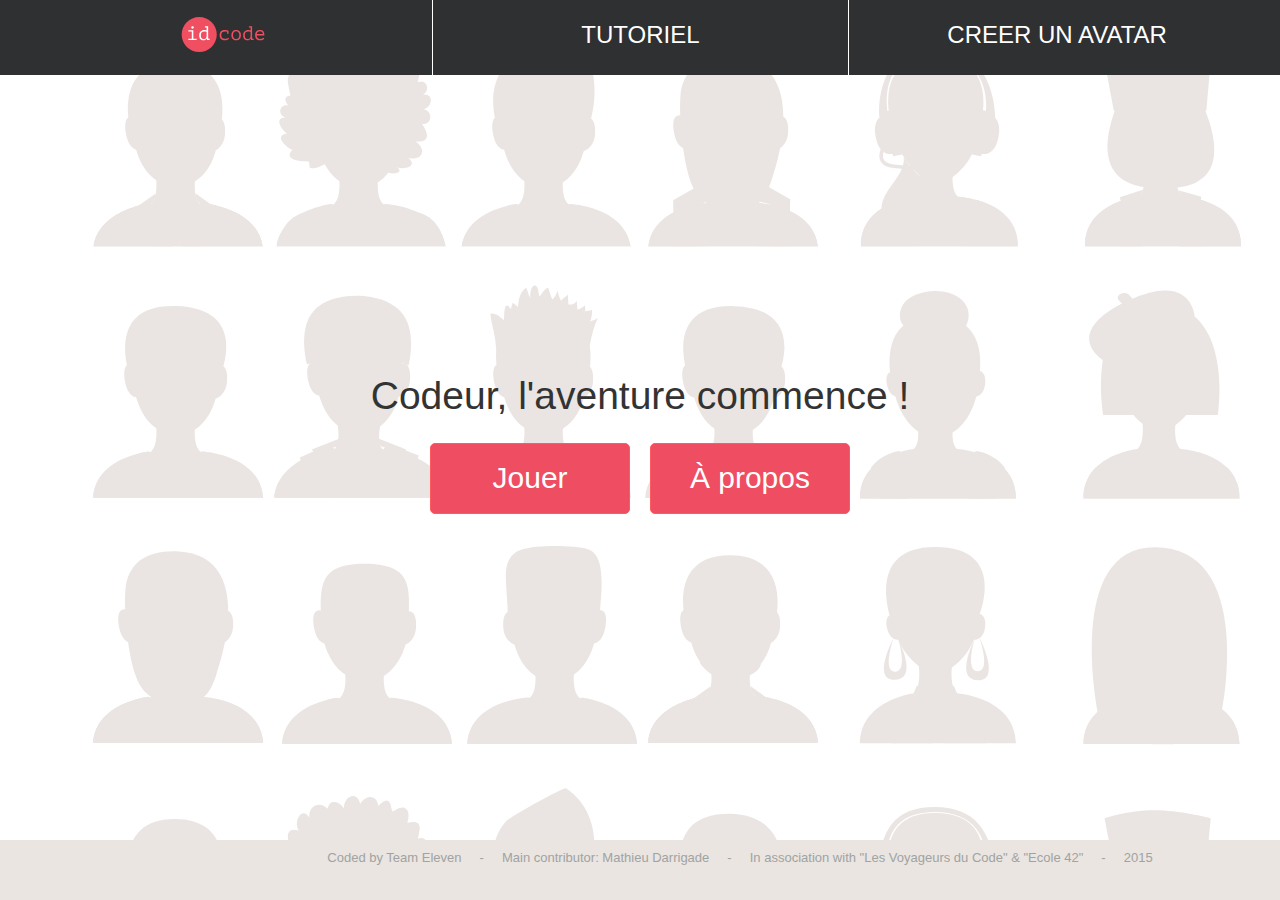
<file: index.html>
<!DOCTYPE html>
<html>
<head>
	<title>Id-code</title>
	<meta charset="utf-8">
	<script type="text/javascript" src="js/jquery.js"></script>
	<script type="text/javascript" src="js/tutorial.js"></script>
	<script type="text/javascript" src="js/jquery.reveal.js"></script>
	<script type="text/javascript" src="js/rangeslider.js"></script>
	<script type="text/javascript" src="js/colorpicker.js"></script>
	<script type="text/javascript" src="js/bootstrap.js"></script>
	<script type="text/javascript" src="js/index.js"></script>

	<link rel="stylesheet" text="text/css" href="css/style.css">
	<link rel="stylesheet" text="text/css" href="css/normalize.css">
	<link rel="stylesheet" type="text/css" href="css/bootstrap.css">
	<link rel="stylesheet" text="text/css" href="css/reveal.css">
	<link rel="stylesheet" type="text/css" href="css/rangeslider.css">
	<link rel="stylesheet" media="screen" type="text/css" href="css/colorpicker.css"/>

</head>
<body>

<div class="container">
	<div class="row">
		<div class="col-sm-12 col-md-12 menu">
			<div class="col-xs-3 col-sm-3 col-md-4">
				<a href="#"><img id="logo" src="images/logo1.svg"></a>
			</div>
			<div class="hidden-xs col-sm-4 col-md-4 btn_menu">
				<a class="menu_txt" href="tutorial.html"><span>TUTORIEL</span></a>
			</div>
			<div class="hidden-xs col-sm-5 col-md-4 btn_menu">
				<a class="menu_txt" href="avatar.html"><span>CREER UN AVATAR</span></a>
			</div>
			<div class="visible-xs col-xs-4 xs_btn_menu">
				<a class="xs_btn" href="tutorial.html"><span>TUTORIEL</span></a>
			</div>
			<div class="visible-xs col-xs-5 xs_btn_menu">
				<a class="xs_btn" href="tutorial.html"><span>CREER UN AVATAR</span></a>
			</div>
		</div>
		<nav class="navbar navbar-default" role="navigation">

			<div class="navbar-header">
				<button type="button" class="navbar-toggle" data-toggle="collapse" data-target=".navbar-ex1-collapse">
					<span class="sr-only">Toggle navigation</span>
					<span class="icon-bar"></span>
					<span class="icon-bar"></span>
					<span class="icon-bar"></span>
				</button>
				<a href="#"><img id="logo" src="images/logo1.svg"></a>
			</div>

			<div class="collapse navbar-collapse navbar-ex1-collapse">
				<ul class="nav navbar-nav">
					<li class="active"><a href="#">ACCUEIL</a></li>
					<li><a href="tutorial.html">TUTORIEL</a></li>
					<li><a href="avatar.html">CREER UN AVATAR</a></li>
				</ul>
			</div>
		</nav>
	</div>

	<div class="row">
		<div class="col-sm-12" id="begin_button" class="middle">
			<h1>Codeur, l'aventure commence !</h1>
			<div id="boutons no-dec">
				<button type="submit"><a class="no-dec" href="avatar.html">Jouer</a></button>
				<button type="submit" onclick="show_msg()">À propos</button>
			</div>
			<p id="resume" style="display: none">
				Tu veux apprendre le langage de la programmation tout en t'amusant ?
				Avec l'application Id-Code® tu es au bon endroit ! Tu vas pouvoir créer ton avatar et son univers et 
				rejoindre une communauté ou tu pourras partager ton profil et visiter les créations des autres !
			</p>
		</div>
	</div>
	<footer>
		<div>
			<p>
				Coded by Team Eleven
				&nbsp &nbsp - &nbsp &nbsp
				Main contributor: Mathieu Darrigade
				&nbsp &nbsp - &nbsp &nbsp
				In association with "Les Voyageurs du Code" & "Ecole 42"
				&nbsp &nbsp - &nbsp &nbsp
				2015
			</p>
		</div>
	</footer>
</div>
</body>
</html>
</file>
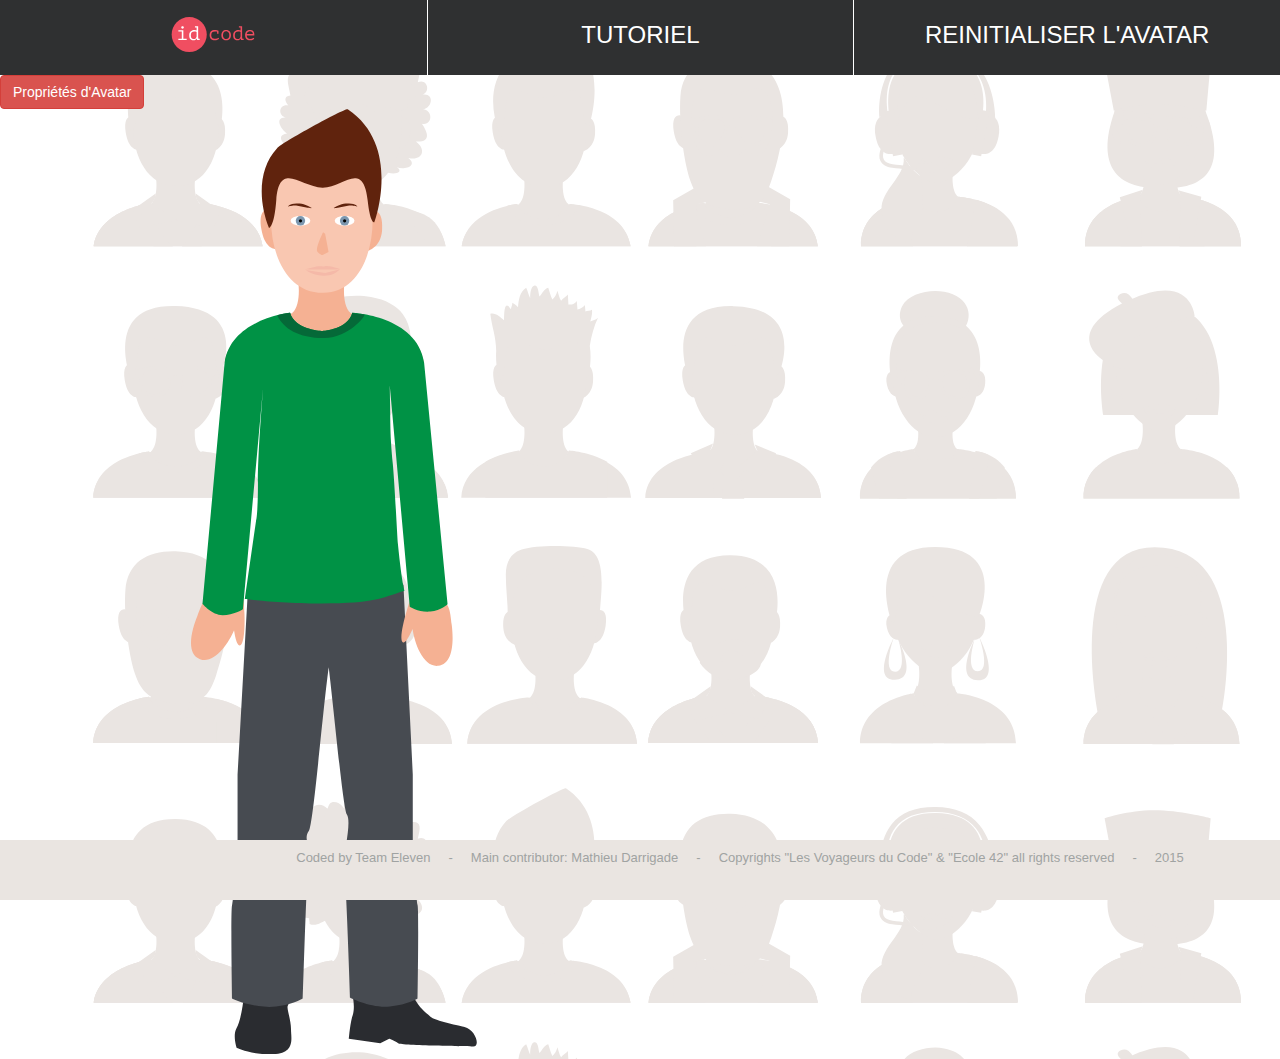
<file: avatar.html>
<!DOCTYPE html>
<html>
	<head>
		<title>Id-code</title>
		<meta charset="utf-8">
		<script type="text/javascript" src="js/jquery.min.js"></script>
		<script type="text/javascript" src="js/jquery-migrate-1.2.1.min.js"></script>
		<script type="text/javascript" src="js/bootstrap.js"></script>
		<script type="text/javascript" src="js/avatar.js"></script>
		<script type="text/javascript" src="js/jquery.reveal.js"></script>
		<script type="text/javascript" src="js/rangeslider.js"></script>
		<script type="text/javascript" src="js/colorpicker.js"></script>

		<link rel="stylesheet" text="text/css" href="css/style.css">
		<link rel="stylesheet" type="text/css" href="css/bootstrap.css">
		<link rel="stylesheet" text="text/css" href="css/normalize.css">
		<link rel="stylesheet" text="text/css" href="css/reveal.css">
		<link rel="stylesheet" type="text/css" href="css/rangeslider.css">
		<link rel="stylesheet" media="screen" type="text/css" href="css/colorpicker.css"/>
		
	</head>
	<body>
		<div class="row">
		<div class="col-sm-12 col-md-12 menu">
			<div class="col-xs-3 col-sm-3 col-md-4">
				<a href="index.html"><img id="logo" src="images/logo1.svg"></a>
			</div>
			<div class="hidden-xs col-sm-4 col-md-4 btn_menu">
				<a class="menu_txt" href="tutorial.html"><span>TUTORIEL</span></a>
			</div>
			<div class="hidden-xs col-sm-5 col-md-4 btn_menu">
				<a class="menu_txt" href="avatar.html"><span>REINITIALISER L'AVATAR</span></a>
			</div>
			<div class="visible-xs col-xs-4 xs_btn_menu">
				<a class="xs_btn" href="tutorial.html"><span>TUTORIEL</span></a>
			</div>
			<div class="visible-xs col-xs-5 xs_btn_menu">
				<a class="xs_btn" href="avatar.html"><span>REINITIALISER L'AVATAR</span></a>
			</div>
		</div>
			<nav class="navbar navbar-default" role="navigation">

			<div class="navbar-header">
				<button type="button" class="navbar-toggle" data-toggle="collapse" data-target=".navbar-ex2-collapse">
					<span class="sr-only">Toggle navigation</span>
					<span class="icon-bar"></span>
					<span class="icon-bar"></span>
					<span class="icon-bar"></span>
				</button>
				<a href="#"><img id="logo" src="images/logo1.svg"></a>
			</div>

			<div class="collapse navbar-collapse navbar-ex2-collapse">
				<ul class="nav navbar-nav">
					<li><a href="index.html">ACCUEIL</a></li>
					<li><a href="tutorial.html">TUTORIEL</a></li>
					<li class="active"><a href="avatar.html">CREER UN AVATAR</a></li>
				</ul>
			</div>
		</nav>
		</div>
		<a href="#" id="avatar" class="btn btn-danger">Propriétés d'Avatar</a>
<div id="create" class="middle">
	<div id="img_svg">
		<svg style="zoom:0.3;" version="1.1" id="male" xmlns="http://www.w3.org/2000/svg" xmlns:xlink="http://www.w3.org/1999/xlink" x="0px" y="0px"
			 width="1000px" height="3150px" viewBox="0 0 1000 3150" enable-background="new 0 0 1000 3150"
			 xml:space="preserve">
		<path id="shoes" fill="#2A2C30" d="M173.139,2981.934c0,0-7.027,56.764-21.081,81.084c-14.055,24.318,0,66.48,0,66.48
			s49.188,24.594,122.971,21.08c73.782-3.516,58.291-52.459,58.291-84.15s-15.811-70.336-10.539-77.359
			c5.27-7.023,29.338-96.604,29.338-96.604l-76.762-29.855l-84.311,36.885L173.139,2981.934z M538.993,2956.459c0,0,8.536,38.414,0,64.021c-8.535,25.606-12.805,78.961-12.805,78.961
			l104.566,14.938l29.877-14.938c0,0,19.205,6.399,29.877,14.938c10.67,8.537,240.853,9.854,247.551,10.67
			c29.166,3.559,11.523-56.461-26.291-65.461c-10.383-2.473-100.646-20.283-114.559-34.842
			c-14.227-14.887-64.021-42.68-72.558-132.311c-8.537-89.629-155.785-130.18-155.785-130.18L538.993,2956.459z"/>
		<path id="ears" fill="#F5B193" d="M590.507,472.608c-1.377-0.261,42.096-10.456,46.438-67.729c5.728-75.413-33.983-71.242-45.854-57.441
			L590.507,472.608z M286.271,466.764c0,0-39.82,6.578-51.93-67.548c-12.116-74.137,27.694-68.778,40.674-56.772
			L286.271,466.764z"/>
		<path id="neck" fill="#F5B193" d="M531.325,680.459c0.225-0.648,0.333-1.006,0.333-1.006
			c-28.849-23.758-24.436-102.71-12.832-139.67H350.562c11.604,36.959,16.023,115.911-12.823,139.67c0,0,0.162,0.531,0.505,1.497
			c-45.224,6.667-206.594,39.119-226.172,164.583H776.97C755.589,711.481,581.21,685.24,531.325,680.459z"/>
		<path id="face" fill="#F9C7B1" d="M605.354,371.949c0,119.137-52.508,238.938-163.86,240.914
			c-116.965,2.076-174.499-121.777-174.499-240.914c0-119.127,6.352-213.185,169.18-211.551
			C607.96,162.124,605.354,252.822,605.354,371.949z"/>
		<path id="hair" fill="#60230D" d="M522.348,1.169c-7.729-5.168-216.625,109.762-234.683,129.119
			c-66.371,71.14-61.654,181.381-27.713,266.665c0,0,17.545-1.806,24.334-93.24c9.934-133.823,83.867-42.309,154.148-41.438
			c68.512,0.845,135.265-94.104,150.57,43.16c8.787,78.802,22.488,71.934,22.488,71.934S704.32,122.795,522.348,1.169z"/>
		<path id="pants" fill="#474B51" d="M755.313,2654.125c-4.402-16.748-16.082-194.281-16.082-194.281v-241.553l-31.043-631.312
			l-16.076-25.261l-233.109,27.884l-266.961-27.884l-1.601,28.527l-35.245,628.044v241.554c0,0-13.33,177.532-18.354,194.28
			c-5.025,16.748,0,311.142,0,311.142s35.102,20.103,105.445,26.799c70.344,6.699,130.637-26.799,130.637-26.799
			s13.399-445.504,20.099-472.303c6.699-26.798-20.099-60.293,0-87.091c14.385-19.181,45.308-394.315,65.979-545.14
			c18.116,150.82,47.97,471.931,60.573,491.105c17.609,26.799-15.036,142.123-9.167,168.92c5.87,26.799,20.1,442.155,20.1,442.155
			s70.779,35.847,132.414,29.146s92.392-26.799,92.392-26.799S759.718,2670.871,755.313,2654.125z"/>
		<path id="hands" fill="#F5B193" d="M719.56,1670.575c-15.307,50.371-24.887,102.796-12.809,107.38c12.686,4.812,34.97-45.62,50.273-95.993
			c15.309-50.371,26.688-90.355,8.448-95.146C746.231,1581.764,734.865,1620.204,719.56,1670.575z M145.052,1734.084c-19.768,48.795-68.998,117.469-114.936,99.801
			c-48.252-18.559-28.681-95.09-8.912-143.885c19.768-48.793,28.486-88.104,94.909-60.418
			C186.189,1658.793,164.819,1685.288,145.052,1734.084z M178.186,1681.157c1.931,52.609-2.2,105.742-15.047,107.088c-13.495,1.414-22.155-53.041-24.084-105.65
			c-1.933-52.609-2.72-94.177,16.138-94.146C175.087,1588.479,176.255,1628.547,178.186,1681.157z M738.072,1730.211c6.646,52.227,36.696,131.195,85.625,125.852c51.392-5.613,52.021-84.604,45.374-136.834
			c-6.646-52.223-5.032-92.457-76.324-82.658C717.534,1646.909,731.427,1677.985,738.072,1730.211z"/>
		<path id="shirt" fill="#009245" d="M777.031,845.533c-23.789-156.656-239.313-166.08-239.313-166.08
			c-15.246,54.844-92.849,60.256-101.021,60.731c-8.042-0.461-91.125-5.812-106.396-60.731c0,0-196.781,19.965-218.301,166.08
			l-73.695,803.821c0,0,31.331,38.057,67.476,38.057s67.224-19.918,67.224-19.918l68.506-752.646c0,0-18.355,221.268-18.355,330.104
			s-6.401,128.043-6.401,128.043l-37.57,259.963c0,0,117.074,15.33,255.516,15.33c181.537,0,196.834-17.762,277.152-42.145
			c0,0-7.994-15.637-22.213-156.744c-2.121-21.041-10.51-195.45-16.91-265.967c-9.672-106.531-7.073-103.537-10.299-262.187
			l66.688,737.812c0,0,30.762,19.887,68.81,16.258c36.308-3.461,57.315-24.312,57.315-24.312L777.031,845.533z"/>
		<path id="col" fill="#056938" d="M577.443,685.375c-26.647-2.28-39.729-5.92-39.729-5.92c-15.246,54.842-92.848,60.254-101.021,60.729
			c-8.042-0.461-91.125-5.812-106.396-60.729c0,0-44.566,4.951-41.91,10.318c20.313,41.038,69.242,73.926,156.117,73.641
			C527.177,763.141,586.024,686.107,577.443,685.375z"/>
		<path id="nose" fill="#F5B193" d="M440.313,410.57l6.75,4.896l11.5,60.889l-20.097,10.176c0,0-6.61,0.094-16.403-10.176
			C412.271,466.088,440.313,410.57,440.313,410.57z"/>
		<g>
			<ellipse fill="#FFFFFF" cx="364.846" cy="372.727" rx="32.882" ry="16.382"/>
			<circle id="eye_left" fill="#7C97AF" cx="364.846" cy="372.727" r="15.671"/>
			<circle fill="#010202" cx="364.846" cy="372.727" r="5.401"/>
		</g>
		<g>
			<ellipse fill="#FFFFFF" cx="512.005" cy="372.727" rx="32.881" ry="16.382"/>
			<circle id="eye_right" fill="#7C97AF" cx="512.005" cy="372.727" r="15.671"/>
			<circle fill="#010202" cx="512.005" cy="372.727" r="5.401"/>
		</g>
		<path id="lips" fill="#F5B9A8" d="M462.43,535.245c-12.827,0.017-25.761-0.284-38.657-0.284c-7.216,0-14.428,0-21.641,0
			c-7.407,0-20.349-0.108-21.094-0.475c1.619,1.24,4.28,4.444,8.584,7.196c4.076,2.606,9.77,4.767,12.422,6.042
			c12.371,5.952,27.425,8.518,42.864,8.189c10.206-0.211,20.767-1.752,29.226-5.605c5.633-2.562,10.498-5.961,14.795-9.42
			c2.055-1.656,6.642-6.035,8.062-6.738C486.731,534.457,473.999,535.229,462.43,535.245z M381.038,534.488l40.656-10.386c0,0,8.903-0.973,13.609,0.478
				c2.354,0.724,6.535,0.277,10.146-0.256c7.231-1.067,7.911-1.061,20.539,1.068c13.479,2.271,31.523,8.91,31.523,8.91
				l-50.352,12.188l-60.529-8.742L381.038,534.488z"/>

		<path id="eyebrows" id="eyebrows_right" fill="#60230D" d="M476.085,329.308c0,0,22.666-14.667,39.332-14.667c16.668,0,24.666,1.5,30,3.333
			s10,7.333,10,7.333s-18.666-6-28-3.333l-38.166,7.333C489.251,329.308,471.921,331.808,476.085,329.308z M401.788,329.308c0,0-22.666-14.667-39.334-14.667c-16.666,0-24.666,1.5-30,3.333
			s-10,7.333-10,7.333s18.668-6,28-3.333l38.166,7.333C388.62,329.308,405.951,331.808,401.788,329.308z"/>
		</svg>
	</div>
	<div class="body-area" id="body-area">

	<div id="header">
	<div class="hair" id="dhair">
		<svg class="dezoom" version="1.1" id="Layer_1" xmlns="http://www.w3.org/2000/svg" xmlns:xlink="http://www.w3.org/1999/xlink" x="0px" y="0px"
			 width="177px" height="181px" viewBox="0 0 177 181" enable-background="new 0 0 177 181" xml:space="preserve">
		<path fill="#591D0B" d="M125.083,8.586c-3.18-2.126-89.123,45.158-96.552,53.122C1.226,90.976,3.165,136.332,17.13,171.418
			c0,0,7.218-0.741,10.011-38.36c4.087-55.057,34.506-17.404,63.419-17.047c28.188,0.346,55.65-38.717,61.949,17.756
			c3.615,32.42,9.251,29.594,9.251,29.594S199.949,58.626,125.083,8.586z"/>
		</svg>
	</div>
	<div class="ears" id="dears">
		<svg class="dezoom" version="1.1" id="Layer_1" xmlns="http://www.w3.org/2000/svg" xmlns:xlink="http://www.w3.org/1999/xlink" x="0px" y="0px"
		 width="182px" height="77.509px" viewBox="0 0 182 77.509" enable-background="new 0 0 182 77.509" xml:space="preserve">
		<g>
			<g>
				<g>
					<path fill="#F5AB8D" d="M154.064,71.724c-0.567-0.109,17.317-4.303,19.106-27.866c2.355-31.026-13.982-29.31-18.865-23.632
						L154.064,71.724z"/>
				</g>
				<g>
					<path fill="#F5AB8D" d="M28.896,69.317c0,0-16.382,2.705-21.365-27.791C2.546,11.024,18.926,13.229,24.265,18.169L28.896,69.317z
						"/>
				</g>
			</g>
		</g>
		</svg>
	</div>
	<div class="face" id="dface">
		<svg class="dezoom" version="1.1" id="Layer_1" xmlns="http://www.w3.org/2000/svg" xmlns:xlink="http://www.w3.org/1999/xlink" x="0px" y="0px"
		 width="153px" height="195.085px" viewBox="0 0 153 195.085" enable-background="new 0 0 153 195.085" xml:space="preserve">
		<path fill="#FBC0A9" d="M144.65,95.959c0,49.014-21.602,98.303-67.416,99.116c-48.119,0.854-71.791-50.103-71.791-99.116
			c0-49.011,2.613-87.709,69.604-87.036C145.721,9.631,144.65,46.948,144.65,95.959z"/>
		</svg>
	</div>
	<div class="eyebrows" id="deyebrows">
		<svg class="dezoom" version="1.1" id="Layer_1" xmlns="http://www.w3.org/2000/svg" xmlns:xlink="http://www.w3.org/1999/xlink" x="0px" y="0px"
		 width="95.845px" height="17px" viewBox="0 0 95.845 17" enable-background="new 0 0 95.845 17" xml:space="preserve">
		<path fill="#591D0B" d="M63.206,12.034c0,0,9.325-6.034,16.183-6.034S89.536,6.617,91.73,7.371c2.195,0.754,4.114,3.018,4.114,3.018
			s-7.68-2.469-11.521-1.371l-15.7,3.017C68.624,12.034,61.493,13.062,63.206,12.034z"/>
		<path fill="#591D0B" d="M32.639,12.034c0,0-9.325-6.034-16.183-6.034C9.6,6,6.309,6.617,4.114,7.371C1.919,8.125,0,10.389,0,10.389
			S7.679,7.92,11.519,9.018l15.703,3.017C27.222,12.034,34.352,13.062,32.639,12.034z"/>
		</svg>
	</div>
	<!--<div class="eyes" id="deyes">
		<svg version="1.1" id="Layer_1" xmlns="http://www.w3.org/2000/svg" xmlns:xlink="http://www.w3.org/1999/xlink" x="0px" y="0px"
		 width="87.6px" height="31px" viewBox="0 0 87.6 31" enable-background="new 0 0 87.6 31" xml:space="preserve">
		<ellipse fill="#FFFFFF" cx="74.071" cy="15.375" rx="13.528" ry="6.741"/>
		<ellipse fill="#FFFFFF" cx="13.527" cy="15.375" rx="13.527" ry="6.741"/>
		<circle fill="#7491A8" cx="13.527" cy="15.375" r="6.447"/>
		<circle cx="13.527" cy="15.375" r="2.223"/>
		<circle fill="#7491A8" cx="74.072" cy="15.375" r="6.448"/>
		<circle cx="74.071" cy="15.375" r="2.222"/>
		</svg>
	</div>-->
	<div class="nose" id="dnose">
		<svg class="dezoom" version="1.1" id="Layer_1" xmlns="http://www.w3.org/2000/svg" xmlns:xlink="http://www.w3.org/1999/xlink" x="0px" y="0px"
			 width="31px" height="49.5px" viewBox="0 0 31 49.5" enable-background="new 0 0 31 49.5" xml:space="preserve">
		<path fill="#F5AB8D" d="M16.426,8.875l2.778,2.013l4.731,25.05l-8.269,4.187c0,0-2.719,0.038-6.749-4.187
			C4.89,31.715,16.426,8.875,16.426,8.875z"/>
		</svg>
	</div>
	<div class="lips" id="dlips">
		<svg class="dezoom" version="1.1" id="Layer_1" xmlns="http://www.w3.org/2000/svg" xmlns:xlink="http://www.w3.org/1999/xlink" x="0px" y="0px"
			 width="52.018px" height="18.626px" viewBox="0 0 52.018 18.626" enable-background="new 0 0 52.018 18.626" xml:space="preserve">
		<path fill="#F5AB8D" d="M0,9.799l16.725-4.273c0,0,3.665-0.4,5.601,0.195c0.968,0.299,2.688,0.117,4.173-0.104
			c2.977-0.439,3.255-0.436,8.45,0.439c5.547,0.936,12.971,3.666,12.971,3.666l-20.716,5.014L2.302,11.139L0,9.799z"/>
		<path fill="#F3B2A1" d="M33.484,10.111c-5.276,0.006-10.599-0.117-15.904-0.117c-2.969,0-5.936,0-8.903,0
			C5.628,9.994,0.306,9.949,0,9.799c0.665,0.51,1.76,1.828,3.529,2.961c1.677,1.072,4.021,1.961,5.111,2.486
			c5.091,2.447,11.284,3.504,17.634,3.369c4.199-0.086,8.545-0.721,12.024-2.307c2.317-1.055,4.319-2.453,6.088-3.875
			c0.844-0.682,2.731-2.484,3.315-2.773C43.483,9.785,38.245,10.104,33.484,10.111z"/>
	</svg>
	</div>
	<div class="neck" id="dneck">
		<svg class="dezoom" version="1.1" id="Layer_1" xmlns="http://www.w3.org/2000/svg" xmlns:xlink="http://www.w3.org/1999/xlink" x="0px" y="0px"
		 width="285px" height="138.558px" viewBox="0 0 285 138.558" enable-background="new 0 0 285 138.558" xml:space="preserve">
		<path fill="#F5AB8D" d="M178.759,64.477c0.09-0.261,0.138-0.414,0.138-0.414c-11.869-9.773-10.053-42.256-5.279-57.461h-69.227
			c4.773,15.205,6.594,47.688-5.277,57.461c0,0,0.068,0.223,0.208,0.616c-18.604,2.742-84.995,16.094-93.05,67.714h273.551
			C271.023,77.236,199.273,66.442,178.759,64.477z"/>
		</svg>
	</div>
	</div>
	<div id="content">
	<div class="shirt" id="dshirt">
		<svg class="dezoom" version="1.1" id="Layer_1" xmlns="http://www.w3.org/2000/svg" xmlns:xlink="http://www.w3.org/1999/xlink" x="0px" y="0px"
		 width="352px" height="432px" viewBox="0 0 352 432" enable-background="new 0 0 352 432" xml:space="preserve">
		<path fill="#119951" d="M313.92,77.824c-9.787-64.451-98.458-68.329-98.458-68.329c-6.272,22.564-38.198,24.791-41.562,24.987
			c-3.31-0.19-37.49-2.392-43.772-24.987c0,0-80.958,8.215-89.812,68.329L9.997,408.53c0,0,12.888,15.656,27.761,15.656
			c14.869,0,27.655-8.194,27.655-8.194l28.185-309.651c0,0-7.553,91.033-7.553,135.811c0,44.776-2.634,52.678-2.634,52.678
			L67.954,401.783c0,0,48.167,6.308,105.124,6.308c74.688,0,80.98-7.308,114.026-17.338c0,0-3.29-6.436-9.14-64.488
			c-0.872-8.656-4.323-80.412-6.956-109.424c-3.979-43.828-2.911-42.596-4.237-107.867l27.436,303.549c0,0,12.656,8.182,28.31,6.688
			c14.936-1.424,23.579-10.003,23.579-10.003L313.92,77.824z"/>
		<path fill="#026C3E" d="M231.806,11.933c-10.964-0.939-16.344-2.438-16.344-2.438c-6.272,22.564-38.198,24.791-41.562,24.987
			c-3.31-0.19-37.49-2.392-43.772-24.987c0,0-18.335,2.039-17.242,4.247c8.357,16.884,28.487,30.415,64.228,30.296
			C211.125,43.925,235.338,12.233,231.806,11.933z"/>
		</svg>
	</div>
	<div class="hands" id="dhands">
		<svg class="dezoom" version="1.1" id="Layer_1" xmlns="http://www.w3.org/2000/svg" xmlns:xlink="http://www.w3.org/1999/xlink" x="0px" y="0px"
		 width="426px" height="128px" viewBox="0 0 426 128" enable-background="new 0 0 426 128" xml:space="preserve">
		<path fill="#F5AB8D" d="M329.658,45.136c-6.298,20.723-10.238,42.292-5.271,44.177c5.22,1.979,14.388-18.769,20.686-39.494
			c6.297-20.722,10.98-37.173,3.476-39.145C340.632,8.597,335.955,24.411,329.658,45.136z"/>
		<path fill="#FBC0A9" d="M337.273,69.67c2.735,21.486,15.1,53.977,35.229,51.778c21.144-2.312,21.402-34.81,18.667-56.296
			c-2.733-21.487-2.069-38.04-31.4-34.008C328.824,35.399,334.541,48.183,337.273,69.67z"/>
		<path fill="#F5AB8D" d="M106.927,49.488c0.794,21.646-0.903,43.504-6.19,44.058c-5.552,0.582-9.115-21.821-9.909-43.467
			c-0.794-21.645-1.119-38.746,6.64-38.732C105.652,11.358,106.133,27.844,106.927,49.488z"/>
		<path fill="#FBC0A9" d="M93.296,71.263c-8.133,20.076-28.388,48.329-47.286,41.061c-19.854-7.635-11.799-39.121-3.667-59.195
			c8.133-20.075,11.72-36.25,39.048-24.857C110.221,40.288,101.428,51.188,93.296,71.263z"/>
		</svg>
	</div>
	</div>
	<div id="footer">
	<div class="pants" id="dpants">
		<svg class="dezoom" version="1.1" id="Layer_1" xmlns="http://www.w3.org/2000/svg" xmlns:xlink="http://www.w3.org/1999/xlink" x="0px" y="0px"
		 width="273px" height="602px" viewBox="0 0 273 602" enable-background="new 0 0 273 602" xml:space="preserve">
		<path fill="#40474E" d="M263.281,456.488c-1.811-6.891-6.615-79.932-6.615-79.932v-99.378L243.893,17.446L237.28,7.053
			l-95.904,11.473L31.542,7.053l-0.659,11.738L16.384,277.179v99.378c0,0-5.483,73.041-7.553,79.932c-2.065,6.89,0,128.008,0,128.008
			s14.443,8.27,43.382,11.025c28.941,2.756,53.747-11.025,53.747-11.025s5.514-183.287,8.27-194.312
			c2.757-11.025-8.27-24.806,0-35.831c5.917-7.891,18.64-162.228,27.146-224.278c7.452,62.051,19.736,194.158,24.922,202.049
			c7.243,11.024-6.188,58.472-3.773,69.497c2.416,11.024,8.27,181.909,8.27,181.909s29.12,14.748,54.477,11.992
			c25.359-2.756,38.011-11.025,38.011-11.025S265.094,463.378,263.281,456.488z"/>
		</svg>
	</div>
	<div class="shoes" id="dshoes">
		<svg class="dezoom" version="1.1" id="Layer_1" xmlns="http://www.w3.org/2000/svg" xmlns:xlink="http://www.w3.org/1999/xlink" x="0px" y="0px"
		 width="351px" height="178.442px" viewBox="0 0 351 178.442" enable-background="new 0 0 351 178.442" xml:space="preserve">
		<path fill="#22282E" d="M19.068,98.356c0,0-2.892,23.353-8.674,33.358c-5.781,10.006,0,27.352,0,27.352s20.236,10.118,50.592,8.673
			c30.356-1.444,23.983-21.582,23.983-34.621c0-13.038-6.504-28.937-4.336-31.827c2.167-2.891,12.069-39.744,12.069-39.744
			l-31.58-12.285L26.436,64.436L19.068,98.356z"/>
		<path fill="#22282E" d="M169.587,87.876c0,0,3.511,15.804,0,26.34c-3.512,10.534-5.27,32.485-5.27,32.485l43.022,6.145l12.293-6.145
			c0,0,7.9,2.633,12.292,6.145c4.389,3.512,99.089,4.055,101.846,4.391c11.997,1.464,4.741-23.23-10.815-26.932
			c-4.273-1.018-41.409-8.346-47.132-14.334c-5.854-6.123-26.34-17.561-29.854-54.435c-3.511-36.876-64.091-53.557-64.091-53.557
			L169.587,87.876z"/>
		</svg>
	</div>
	</div>
</div>


<div class="css-code" id="css-code">

</div>

<pre><code class="html"><!--.content { color: #555555; }--></code></pre>
</div>
		<footer>
		<div>
			<p>
			Coded by Team Eleven
			&nbsp &nbsp - &nbsp &nbsp
			Main contributor: Mathieu Darrigade
			&nbsp &nbsp - &nbsp &nbsp
			Copyrights "Les Voyageurs du Code" & "Ecole 42" all rights reserved
			&nbsp &nbsp - &nbsp &nbsp
			2015
			</p>
		</div>
		</footer>
	</body>
</html>
</file>
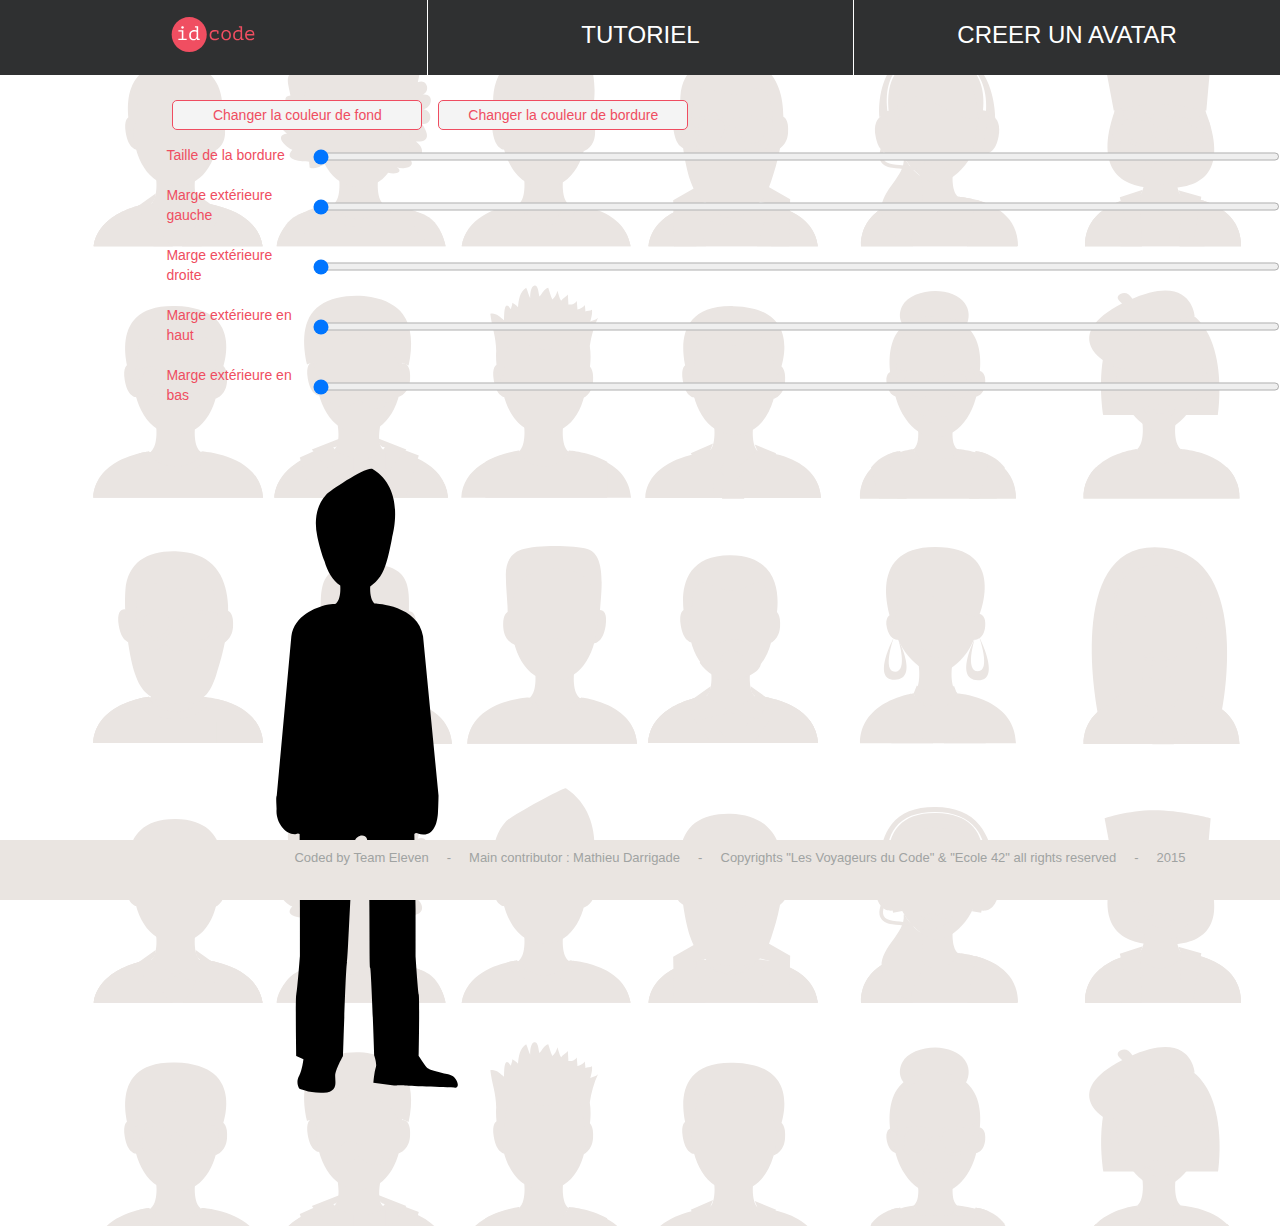
<file: tutorial.html>
<!DOCTYPE html>
<html>
<head>
	<title>Id-code</title>
	<meta charset="utf-8">
	<script type="text/javascript" src="js/jquery.js"></script>
	<script type="text/javascript" src="js/tutorial.js"></script>
	<script type="text/javascript" src="js/jquery.reveal.js"></script>
	<script type="text/javascript" src="js/rangeslider.js"></script>
	<script type="text/javascript" src="js/colorpicker.js"></script>
	<script type="text/javascript" src="js/bootstrap.js"></script>

	<link rel="stylesheet" text="text/css" href="css/style.css">
	<link rel="stylesheet" type="text/css" href="css/bootstrap.css">
	<link rel="stylesheet" text="text/css" href="css/normalize.css">
	<link rel="stylesheet" text="text/css" href="css/reveal.css">
	<link rel="stylesheet" type="text/css" href="css/rangeslider.css">
	<link rel="stylesheet" media="screen" type="text/css" href="css/colorpicker.css"/>

</head>
<body>
	<div class="row">
		<div class="col-sm-12 col-md-12 menu">
			<div class="col-xs-3 col-sm-3 col-md-4">
				<a href="index.html"><img id="logo" src="images/logo1.svg"></a>
			</div>
			<div class="hidden-xs col-sm-4 col-md-4 btn_menu">
				<a class="menu_txt" href="tutorial.html"><span>TUTORIEL</span></a>
			</div>
			<div class="hidden-xs col-sm-5 col-md-4 btn_menu">
				<a class="menu_txt" href="avatar.html"><span>CREER UN AVATAR</span></a>
			</div>
			<div class="visible-xs col-xs-4 xs_btn_menu">
				<a class="xs_btn" href="tutorial.html"><span>TUTORIEL</span></a>
			</div>
			<div class="visible-xs col-xs-5 xs_btn_menu">
				<a class="xs_btn" href="avatar.html"><span>CREER UN AVATAR</span></a>
			</div>
		</div>
		<nav class="navbar navbar-default" role="navigation">

			<div class="navbar-header">
				<button type="button" class="navbar-toggle" data-toggle="collapse" data-target=".navbar-ex2-collapse">
					<span class="sr-only">Toggle navigation</span>
					<span class="icon-bar"></span>
					<span class="icon-bar"></span>
					<span class="icon-bar"></span>
				</button>
				<a href="#"><img id="logo" src="images/logo1.svg"></a>
			</div>

			<div class="collapse navbar-collapse navbar-ex2-collapse">
				<ul class="nav navbar-nav">
					<li><a href="index.html">ACCUEIL</a></li>
					<li class="active"><a href="tutorial.html">TUTORIEL</a></li>
					<li><a href="avatar.html">CREER UN AVATAR</a></li>
				</ul>
			</div>
		</nav>
	</div>


	<div class="middle" id="tuto">
		<button class="tuto_btn" id="bgc" >Changer la couleur de fond</button>
		<button class="tuto_btn" id="borc">Changer la couleur de bordure</button>
		<div style="display:flex; margin-top:15px"><div style="width:157px">Taille de la bordure</div><input id="bors" type="range" min="0" max="100" step="10" value="0"></div>
		<br>
		<div style="display:flex"><div style="width:157px">Marge extérieure gauche</div><input id="margg" type="range" min="0" max="100" step="10" value="0"></div>
		<br>
		<div style="display:flex"><div style="width:157px">Marge extérieure droite</div><input id="margd" type="range" min="0" max="100" step="10" value="0"></div>
		<br>
		<div style="display:flex"><div style="width:157px">Marge extérieure en haut</div><input id="margh" type="range" min="0" max="100" step="10" value="0"></div>
		<br>
		<div style="display:flex"><div style="width:157px">Marge extérieure en bas</div><input id="margb" type="range" min="0" max="100" step="10" value="0"></div>
		<br>
		<div id="svgsil">
		<svg style="zoom:0.6;"; version="1.1" id="Layer_1" xmlns="http://www.w3.org/2000/svg" xmlns:xlink="http://www.w3.org/1999/xlink" x="0px" y="0px"
		width="654px" height="1160px" viewBox="0 0 654 1160" enable-background="new 0 0 654 1160" xml:space="preserve">
		<path id="mockup" fill="#000000" d="M223.179,805.249v79.727c0,0-4.399,58.598-6.059,64.126c-1.657,5.527,0,102.694,0,102.694l11.981,5.503
		c0,0-2.222,18.793-6.959,26.764c-6.87,11.561,0,21.941,0,21.941s16.235,8.117,40.587,6.959c24.354-1.16,19.242-17.316,19.242-27.775
		c0-10.461,13.07-33.392,13.07-33.392s4.424-147.043,6.635-155.888c2.145-8.577,6.099-148.098,13.133-202.036
		c1.138-8.722,15.927-14.22,20.233-3.981c5.979,49.781,3.441,206.347,5.377,215.193c1.939,8.845,6.635,145.938,6.635,145.938
		s4.662,13.414,2.801,19c-2.818,8.451-4.227,26.062-4.227,26.062l34.514,4.931c0,0,14.088-1.238,19.724,0

		c4.405,0.966,79.495,3.252,81.707,3.521c9.624,1.175,3.804-18.638-8.678-21.605c-3.428-0.815-33.22-6.696-37.812-11.501
		c-2.941-3.075-13.83-19.633-13.83-19.633s1.453-97.167,0-102.694c-1.453-5.528-5.309-64.126-5.309-64.126v-79.727l-2.027-123.386
		c3.463-4.297,5.17,0.254,14.824,0.549c17.057,0.52,23.149-17.696,24.449-35.022c0.744-9.922,1.044-29.381,1.044-29.381
		l-25.813-265.854c-7.852-51.707-78.988-54.817-78.988-54.817c-0.051,0.183-2,0-2,0c-5.974-4.919-7.625-17.01-7.08-28.349
		c13.285-8.011,22.23-22.833,27.072-40.171c2.84-7.447,8.812-36.046,9.619-42.455c5.925-24.258,15.025-83.532-32.684-112.9
		c-9.459-5.823-71.5,36.228-77.46,42.616c-17.296,18.54-19.958,45.126-14.8,69.351c1.848,9.995,7.725,31.99,12.115,41.646
		c4.7,16.959,13.417,31.809,26.208,40.419c0.767,11.753-0.758,24.706-6.997,29.843c0,0-1.317,0.721-2.174,0.863
		c-0.094-0.287-10.056,0.385-12.882,1.461c-19.26,4.64-54.337,17.782-59.451,52.493l-24.323,265.311v0.001
		c-1.976,3.809-0.001,18.553-0.357,23.885c-1.323,19.843,13.241,40.715,30.304,40.875c1.987,0.016,4.898-3.144,8.183-0.561
		L223.179,805.249z"/>
	</svg>
	</div>
	<div id="css-command" class=""></div>
	<br><br><br><br><br>
	</div>

<script  type="text/javascript"></script>

<footer>
	<div>
		<p>
			Coded by Team Eleven
			&nbsp &nbsp - &nbsp &nbsp
			Main contributor : Mathieu Darrigade
			&nbsp &nbsp - &nbsp &nbsp
			Copyrights "Les Voyageurs du Code" & "Ecole 42" all rights reserved
			&nbsp &nbsp - &nbsp &nbsp
			2015
		</p>
	</div>
</footer>
</body>
</html>
</file>
<file: css/style.css>
body
{
	font-family: 'Oxygen', sans-serif;
	background-color: #F4F4F4;
	background: url("/images/background.svg");
}

/*----------------- TUTO -------------------*/

#tuto
{
	padding-top: 20px;
	color: #EF4D61;
}

#tuto button
{
	background-color: #f4f4f4;
	margin-left: 6px;
	margin-right: 6px;

	outline: none;
	
	color: #EF4D61;

	font-size: 14px;

	border-radius: 5px;
	border: 1px solid #EF4D61;
	text-align: center;
	white-space: nowrap;
	cursor: pointer;

	width: 250px;
	height: 30px;
}

	.tuto_btn {
	margin-top: 5px;
}

#tuto input[type="range"]
{
	margin-top: 3px;
	margin-left: 10px;
	background-color: #EF4D61;
}

#tuto svg
{
	display: inline-block;
	text-align: center;
}

/*----- dzoom ----*/

.dezoom
{
	zoom: 0.7;
}

/*=============== HEADER ===================*/
/*------------  style du titre -------------*/

header
{
	padding-left: 200px;
}

/*---------- connect form ------------*/

#connect_form
{
	margin-top: 20px;
	margin-right: 10px;
	padding-right: 0px;
	float: right;
}

#connect_form button
{
	background-color: #EAE5E1;
	margin-left: 6px;
	margin-right: 6px;

	outline: none;
	
	color: #EF4D61;

	font-size: 15px;

	border-radius: 5px;
	border: 1px solid #EAE5E1;
	text-align: center;
	white-space: nowrap;
	cursor: pointer;

	width: 110px;
	height: 30px;
}

.css-code
{
	position: absolute;
	right: 250px;
	top: 300px;
}

.yo
{
	margin-top : -5px;
	float: right;

	background-color: #;
	margin-left: 6px;
	margin-right: 6px;

	text-decoration: none; 

	outline: none;
	
	color: #EF4D61;

	font-size: 15px;

	border-radius: 5px;
	border: 1px solid #EF4D61;
	text-align: center;
	white-space: nowrap;
	cursor: pointer;

	padding-top: 10px;

	width: 110px;
	height: 30px;
}

.yo:hover
{
	background-color: #EF4D61;
	color: #EAE5E2;
}

#connect_form button:hover
{
	background-color: #EF4D61;
	color: #EAE5E1;
}

#register
{
	float: right;
}

/*--------------- menu bar -------------*/

@media (max-width: 500px) {
	.menu {
		display: none;
	}
	.navbar{
		background-color: #2F3031;
		height: 65px;
		width: 100%;
	}
	.navbar-default {
		background-color: #2F3031;
	}
}

@media (min-width: 500px) {
	.navbar {
		display: none;
	}
}

#logo {
	height: 70px;
}

.xs {
	text-align: center;
}

.menu
{
	margin: 0;
	padding: 0;
	background: #2F3031;
	height: 75px;
	width: 100%;
}

.btn_menu {
	padding-top: 18px;
	border-left: 1px white solid;
	height: 75px;
}

.xs_btn_menu {
	padding-top: 25px;
	border-left: 1px white solid;
	height: 75px;
}

.xs_btn {
	font-size: 18px;
	text-decoration: none;
	color: white;
}

.menu div {
	text-align: center;
}

.menu_txt {
	color: white;
	text-decoration: none;
	font-size: 24px;
}

.menu span:hover
{
	color: #EF4D61;
}

/*------------- begin button -----------*/

#no-dec {
	text-decoration: none;
	color: white;
}

#begin_button
{
	margin-top: 300px;
	text-align: center;
}

#begin_button h1
{
	margin-top: 0;
	margin-bottom: 25px;
	font-size: 39px;
}

#boutons
{
	margin: auto;
}

#begin_button button
{
	margin-left: 8px;
	margin-right: 8px;
	margin-bottom: 7px;
	border-color: #ff5a5f;
	border-bottom-color: #e00007;

	background-color: #EF4D61;
	color: #fff;

	outline: none;

	padding: 13px 27px;
	font-size: 30px;
	font-weight: 300;

	border-radius: 5px;
	border: 1px solid #ff5a5f;
	text-align: center;
	white-space: nowrap;
	cursor: pointer;

	width: 200px;
}

#begin_button button:hover
{
	background-color: #EA7D8F;
	border-color: #EA7D8F;
}


/* -------------- resume ----------------------*/

#resume
{
	text-align: center;
	padding-top: 20px;
	width: 574px;
	margin: auto;
	display: none;		
}


/*-------------- create page -----------------*/

#panel_page div
{
	display: inline;
}

/*-------------- all the shit which need to be recal ----------*/

.middle
{
	margin-left: 13%;
}


/*--------------- avatar creation --------------------*/

/*svg
{
	margin-left: 100px;
	margin-top: 100px;
}
*/

#img_svg
{
	margin-left: 25px;
	position: absolute;
}

.body-area
{
	text-align: center;
	padding-top: 300px;
}

#create div
{
	/*display: inline-block;
	vertical-align: vertical;*/
}


/*------------- footer -----------------*/

footer
{
	text-align: center;
	width: 100%;
	position:fixed;
	bottom:0;
	left:0;
	height: 60px;
	background: #EAE5E1;
}

footer div p
{
	display: inline-block;
	margin-left: 25px;
	margin-right: 25px;
}

footer div
{
	margin: 9px 0px 9px 200px;
	padding-top: 0px;
	font-size: 13px;
	color : #A0A3A2;
}
</file>
<file: css/reveal.css>
/*	--------------------------------------------------
	Reveal Modals
	-------------------------------------------------- */
		
	.reveal-modal-bg { 
		position: fixed; 
		height: 100%;
		width: 100%;
		background: #000;
		background: rgba(0,0,0,.8);
		z-index: 100;
		display: none;
		top: 0;
		left: 0; 
		}
	
	.reveal-modal {
		visibility: hidden;
		top: 100px; 
		left: 50%;
		margin-left: -300px;
		width: 520px;
		background: #eee url(modal-gloss.png) no-repeat -200px -80px;
		position: absolute;
		z-index: 101;
		padding: 30px 40px 34px;
		-moz-border-radius: 5px;
		-webkit-border-radius: 5px;
		border-radius: 5px;
		-moz-box-shadow: 0 0 10px rgba(0,0,0,.4);
		-webkit-box-shadow: 0 0 10px rgba(0,0,0,.4);
		-box-shadow: 0 0 10px rgba(0,0,0,.4);
		}
		
	.reveal-modal.small 		{ width: 200px; margin-left: -140px;}
	.reveal-modal.medium 		{ width: 400px; margin-left: -240px;}
	.reveal-modal.large 		{ width: 600px; margin-left: -340px;}
	.reveal-modal.xlarge 		{ width: 800px; margin-left: -440px;}
	
	.reveal-modal .close-reveal-modal {
		font-size: 22px;
		line-height: .5;
		position: absolute;
		top: 8px;
		right: 11px;
		color: #aaa;
		text-shadow: 0 -1px 1px rbga(0,0,0,.6);
		font-weight: bold;
		cursor: pointer;
		} 
	/*
		
	NOTES
	
	Close button entity is &#215;
	
	Example markup
	
	<div id="myModal" class="reveal-modal">
		<h2>Awesome. I have it.</h2>
		<p class="lead">Your couch.  I it's mine.</p>
		<p>Lorem ipsum dolor sit amet, consectetur adipiscing elit. In ultrices aliquet placerat. Duis pulvinar orci et nisi euismod vitae tempus lorem consectetur. Duis at magna quis turpis mattis venenatis eget id diam. </p>
		<a class="close-reveal-modal">&#215;</a>
	</div>
	
	*/
</file>
<file: css/rangeslider.css>
.rangeslider,
.rangeslider__fill {
  background: #e6e6e6;
  display: block;
  height: 20px;
  width: 100%;
  -webkit-box-shadow: inset 0px 1px 3px rgba(0, 0, 0, 0.3);
  -moz-box-shadow: inset 0px 1px 3px rgba(0, 0, 0, 0.3);
  box-shadow: inset 0px 1px 3px rgba(0, 0, 0, 0.3);
  -webkit-border-radius: 10px;
  -moz-border-radius: 10px;
  -ms-border-radius: 10px;
  -o-border-radius: 10px;
  border-radius: 10px;
}

.rangeslider {
  position: relative;
}

.rangeslider--disabled {
  filter: progid:DXImageTransform.Microsoft.Alpha(Opacity=40);
  opacity: 0.4;
}

.rangeslider__fill {
  background: #00ff00;
  position: absolute;
  top: 0;
}

.rangeslider__handle {
  background: white;
  border: 1px solid #ccc;
  cursor: pointer;
  display: inline-block;
  width: 40px;
  height: 40px;
  position: absolute;
  top: -10px;
  background-image: -webkit-gradient(linear, 50% 0%, 50% 100%, color-stop(0%, rgba(255, 255, 255, 0)), color-stop(100%, rgba(0, 0, 0, 0.1)));
  background-image: -webkit-linear-gradient(rgba(255, 255, 255, 0), rgba(0, 0, 0, 0.1));
  background-image: -moz-linear-gradient(rgba(255, 255, 255, 0), rgba(0, 0, 0, 0.1));
  background-image: -o-linear-gradient(rgba(255, 255, 255, 0), rgba(0, 0, 0, 0.1));
  background-image: linear-gradient(rgba(255, 255, 255, 0), rgba(0, 0, 0, 0.1));
  -webkit-box-shadow: 0 0 8px rgba(0, 0, 0, 0.3);
  -moz-box-shadow: 0 0 8px rgba(0, 0, 0, 0.3);
  box-shadow: 0 0 8px rgba(0, 0, 0, 0.3);
  -webkit-border-radius: 50%;
  -moz-border-radius: 50%;
  -ms-border-radius: 50%;
  -o-border-radius: 50%;
  border-radius: 50%;
}
.rangeslider__handle:after {
  content: "";
  display: block;
  width: 18px;
  height: 18px;
  margin: auto;
  position: absolute;
  top: 0;
  right: 0;
  bottom: 0;
  left: 0;
  background-image: -webkit-gradient(linear, 50% 0%, 50% 100%, color-stop(0%, rgba(0, 0, 0, 0.13)), color-stop(100%, rgba(255, 255, 255, 0)));
  background-image: -webkit-linear-gradient(rgba(0, 0, 0, 0.13), rgba(255, 255, 255, 0));
  background-image: -moz-linear-gradient(rgba(0, 0, 0, 0.13), rgba(255, 255, 255, 0));
  background-image: -o-linear-gradient(rgba(0, 0, 0, 0.13), rgba(255, 255, 255, 0));
  background-image: linear-gradient(rgba(0, 0, 0, 0.13), rgba(255, 255, 255, 0));
  -webkit-border-radius: 50%;
  -moz-border-radius: 50%;
  -ms-border-radius: 50%;
  -o-border-radius: 50%;
  border-radius: 50%;
}
.rangeslider__handle:active {
  background-image: -webkit-gradient(linear, 50% 0%, 50% 100%, color-stop(0%, rgba(0, 0, 0, 0.1)), color-stop(100%, rgba(0, 0, 0, 0.12)));
  background-image: -webkit-linear-gradient(rgba(0, 0, 0, 0.1), rgba(0, 0, 0, 0.12));
  background-image: -moz-linear-gradient(rgba(0, 0, 0, 0.1), rgba(0, 0, 0, 0.12));
  background-image: -o-linear-gradient(rgba(0, 0, 0, 0.1), rgba(0, 0, 0, 0.12));
  background-image: linear-gradient(rgba(0, 0, 0, 0.1), rgba(0, 0, 0, 0.12));
}

input[type="range"]:focus + .rangeslider .rangeslider__handle {
  -webkit-box-shadow: 0 0 8px rgba(255, 0, 255, 0.9);
  -moz-box-shadow: 0 0 8px rgba(255, 0, 255, 0.9);
  box-shadow: 0 0 8px rgba(255, 0, 255, 0.9);
}
</file>
<file: css/colorpicker.css>
.colorpicker {
	width: 356px;
	height: 176px;
	overflow: hidden;
	position: absolute;
	background: url(../images/colorpicker_background.png);
	font-family: Arial, Helvetica, sans-serif;
	display: none;
}
.colorpicker_color {
	width: 150px;
	height: 150px;
	left: 14px;
	top: 13px;
	position: absolute;
	background: #f00;
	overflow: hidden;
	cursor: crosshair;
}
.colorpicker_color div {
	position: absolute;
	top: 0;
	left: 0;
	width: 150px;
	height: 150px;
	background: url(../images/colorpicker_overlay.png);
}
.colorpicker_color div div {
	position: absolute;
	top: 0;
	left: 0;
	width: 11px;
	height: 11px;
	overflow: hidden;
	background: url(../images/colorpicker_select.gif);
	margin: -5px 0 0 -5px;
}
.colorpicker_hue {
	position: absolute;
	top: 13px;
	left: 171px;
	width: 35px;
	height: 150px;
	cursor: n-resize;
}
.colorpicker_hue div {
	position: absolute;
	width: 35px;
	height: 9px;
	overflow: hidden;
	background: url(../images/colorpicker_indic.gif) left top;
	margin: -4px 0 0 0;
	left: 0px;
}
.colorpicker_new_color {
	position: absolute;
	width: 60px;
	height: 30px;
	left: 213px;
	top: 13px;
	background: #f00;
}
.colorpicker_current_color {
	position: absolute;
	width: 60px;
	height: 30px;
	left: 283px;
	top: 13px;
	background: #f00;
}
.colorpicker input {
	background-color: transparent;
	border: 1px solid transparent;
	position: absolute;
	font-size: 10px;
	font-family: Arial, Helvetica, sans-serif;
	color: #898989;
	top: 4px;
	right: 11px;
	text-align: right;
	margin: 0;
	padding: 0;
	height: 11px;
}
.colorpicker_hex {
	position: absolute;
	width: 72px;
	height: 22px;
	background: url(../images/colorpicker_hex.png) top;
	left: 212px;
	top: 142px;
}
.colorpicker_hex input {
	right: 6px;
}
.colorpicker_field {
	height: 22px;
	width: 62px;
	background-position: top;
	position: absolute;
}
.colorpicker_field span {
	position: absolute;
	width: 12px;
	height: 22px;
	overflow: hidden;
	top: 0;
	right: 0;
	cursor: n-resize;
}
.colorpicker_rgb_r {
	background-image: url(../images/colorpicker_rgb_r.png);
	top: 52px;
	left: 212px;
}
.colorpicker_rgb_g {
	background-image: url(../images/colorpicker_rgb_g.png);
	top: 82px;
	left: 212px;
}
.colorpicker_rgb_b {
	background-image: url(../images/colorpicker_rgb_b.png);
	top: 112px;
	left: 212px;
}
.colorpicker_hsb_h {
	background-image: url(../images/colorpicker_hsb_h.png);
	top: 52px;
	left: 282px;
}
.colorpicker_hsb_s {
	background-image: url(../images/colorpicker_hsb_s.png);
	top: 82px;
	left: 282px;
}
.colorpicker_hsb_b {
	background-image: url(../images/colorpicker_hsb_b.png);
	top: 112px;
	left: 282px;
}
.colorpicker_submit {
	position: absolute;
	width: 22px;
	height: 22px;
	background: url(../images/colorpicker_submit.png) top;
	left: 322px;
	top: 142px;
	overflow: hidden;
}
.colorpicker_focus {
	background-position: center;
}
.colorpicker_hex.colorpicker_focus {
	background-position: bottom;
}
.colorpicker_submit.colorpicker_focus {
	background-position: bottom;
}
.colorpicker_slider {
	background-position: bottom;
}
</file>
